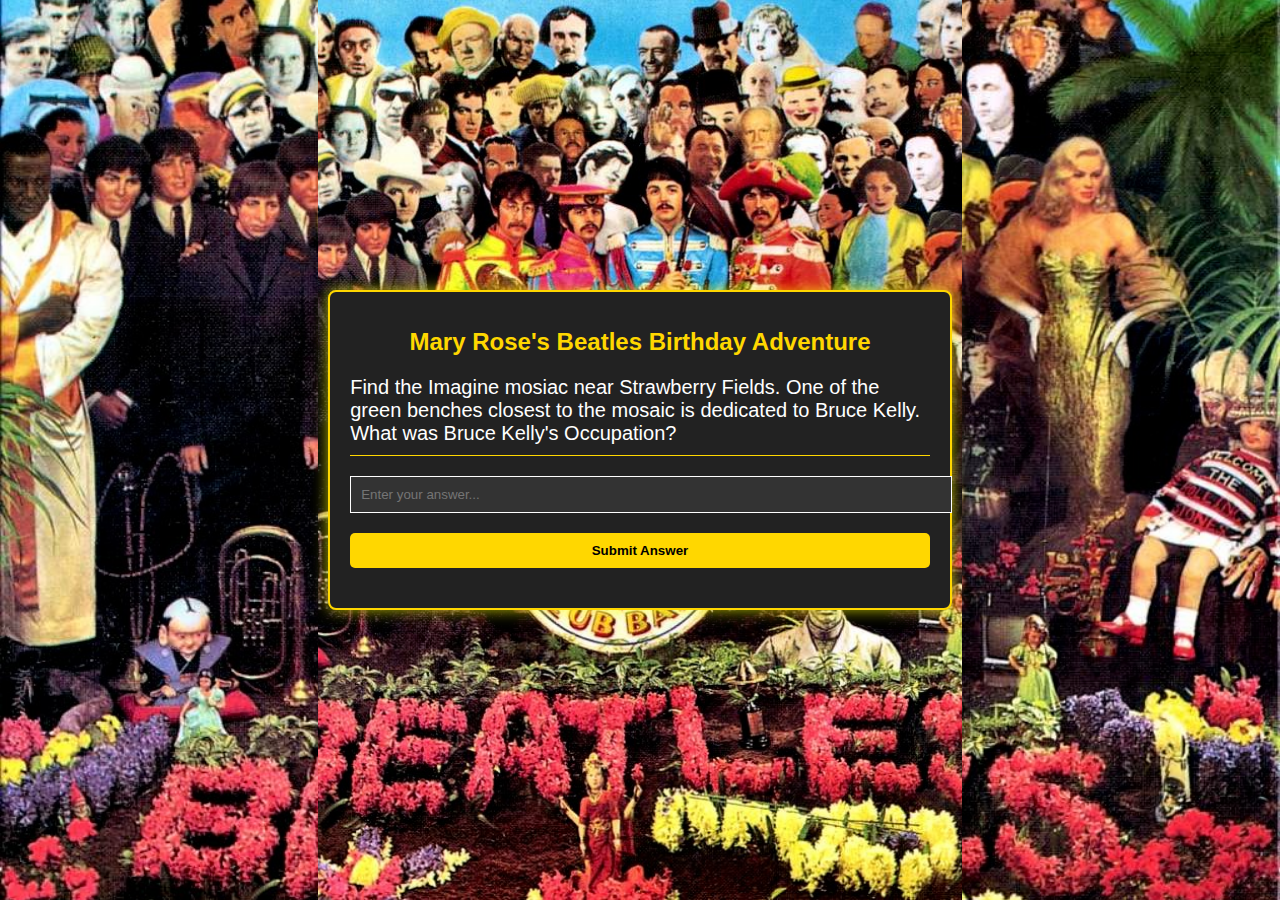
<file: index.html>
<!DOCTYPE html>
<html lang="en">
<head>
    <meta charset="UTF-8">
    <meta name="viewport" content="width=device-width, initial-scale=1.0">
    <title>Mary Rose's Beatles Birthday Adventure</title>
    <link rel="stylesheet" href="styles.css">
</head>
<body>
    <div id="mission-container">
        <h1>Mary Rose's Beatles Birthday Adventure</h1>
        <div id="clue">Clue text here</div>
        <input type="text" id="answer" placeholder="Enter your answer...">
        <button onclick="checkAnswer()">Submit Answer</button>
        <div id="feedback"></div>
    </div>
    <script src="script.js"></script>
</body>
</html>
</file>
<file: styles.css>
body, html {
    height: 100%;
    margin: 0;
    display: flex;
    justify-content: center;
    align-items: center;
    background-color: #000; /* A nod to the classic Beatles 'Black and White' era */
    color: #FFF; /* For contrast */
    font-family: 'Arial', sans-serif; /* Consider a 60s-inspired font if available */
}

#mission-container {
    width: 90%;
    max-width: 600px;
    background-color: #222; /* Dark theme for elegance and contrast with Beatles imagery */
    padding: 20px;
    border-radius: 8px;
    box-shadow: 0 0 15px rgba(255, 255, 0, 0.7); /* Yellow glow for a 'Yellow Submarine' vibe */
    border: 2px solid #FFD700; /* Gold border for a touch of 'Abbey Road' elegance */
}

h1 {
    color: #FFD700; /* Gold color for headings */
    text-align: center;
    font-size: 24px;
}

#clue {
    font-size: 20px;
    margin: 20px 0;
    border-bottom: 1px solid #FFD700; /* Gold underline for clues */
    padding-bottom: 10px;
}

#answer {
    width: 100%;
    padding: 10px;
    border: 1px solid #FFF; /* White border for input */
    background-color: #333; /* Darker background for input for contrast */
    color: #FFF; /* White text for input */
    margin-bottom: 20px;
}

button {
    width: 100%;
    padding: 10px;
    background-color: #FFD700; /* Yellow button */
    color: #000; /* Black text for button */
    border: none;
    border-radius: 5px;
    cursor: pointer;
    font-weight: bold;
}

button:hover {
    background-color: #EAC117; /* Darker yellow on hover */
}

#feedback {
    margin-top: 20px;
    color: #FFA500; /* Orange for feedback, to keep with the colorful theme */
}

/* Optionally, if you want to add a background image */
body, html {
    height: 100%;
    margin: 0;
    display: flex;
    justify-content: center;
    align-items: center;
    background-color: #000; /* Fallback color */
    color: #FFF;
    font-family: 'Arial', sans-serif;
    background-image: url('beatles.jpeg'); /* Reference your Beatles image */
    background-size: cover;
    background-position: center;
    background-repeat: no-repeat;
}
</file>
